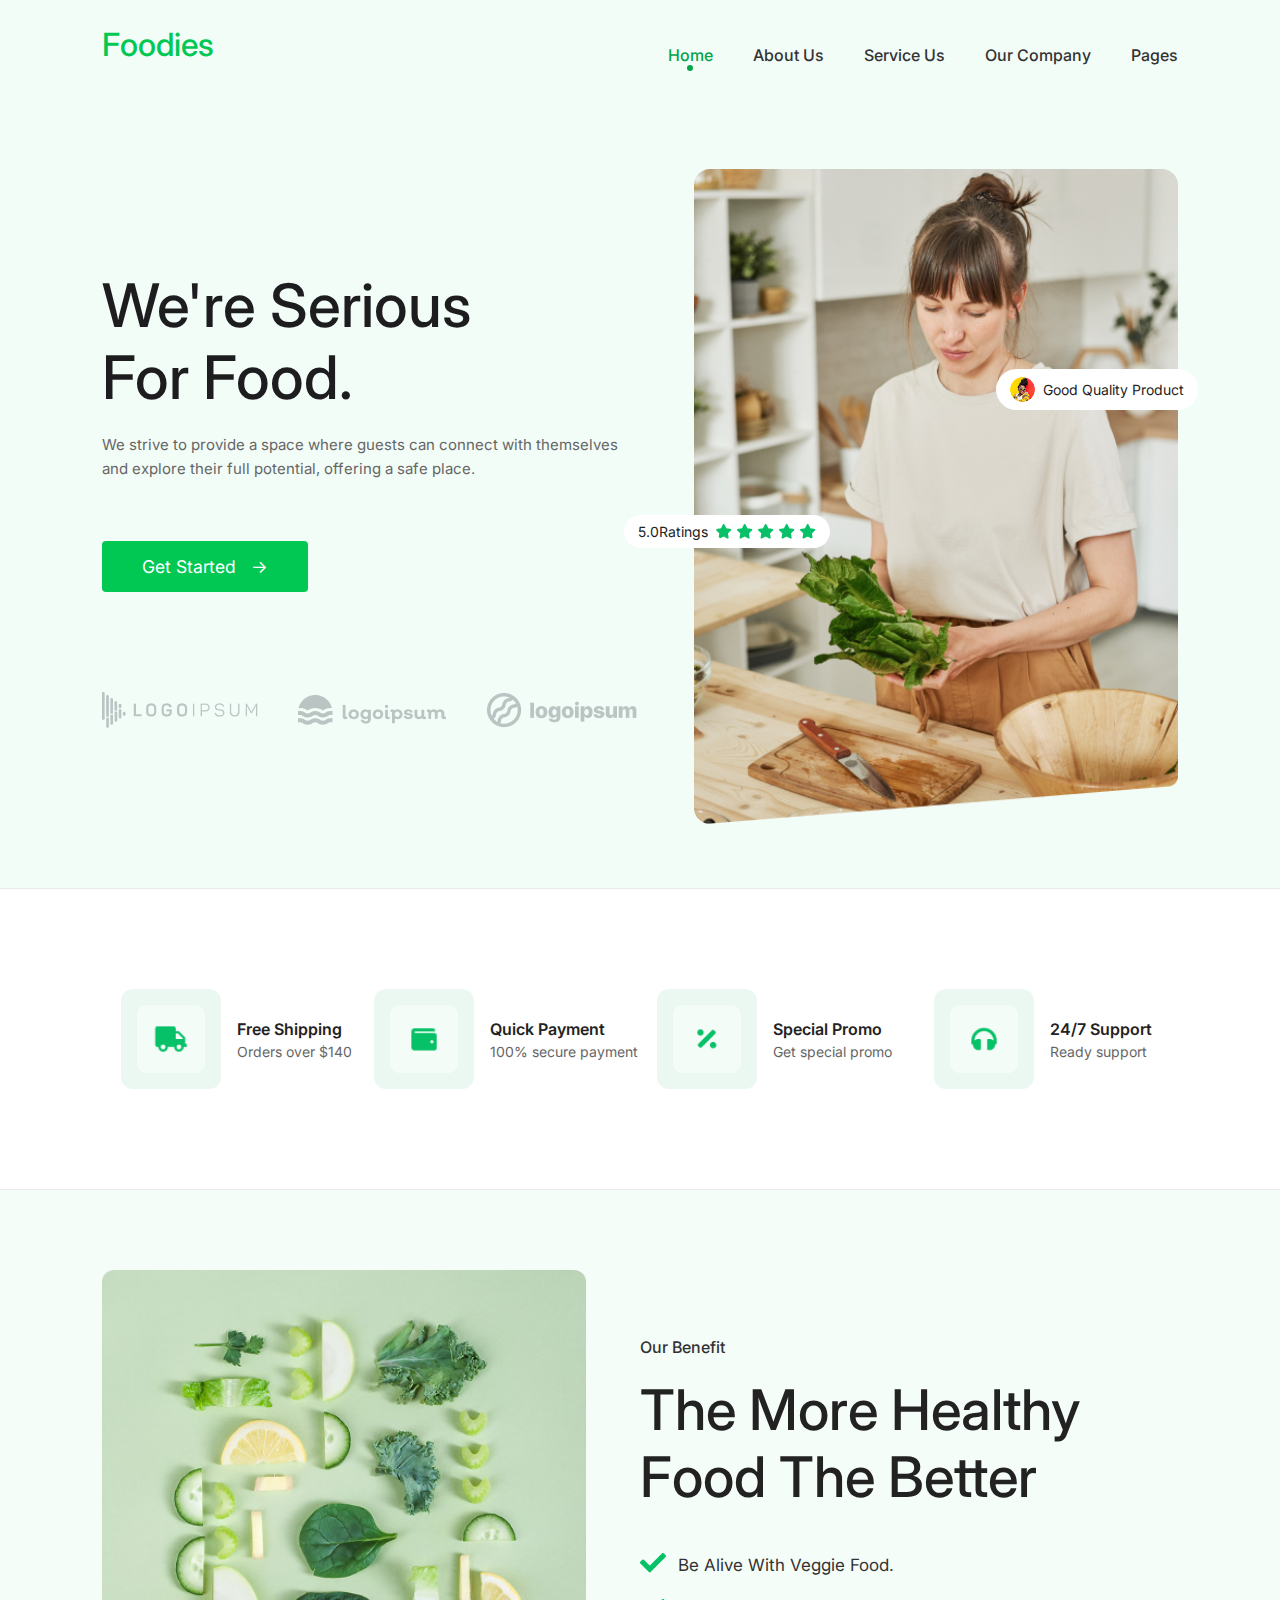
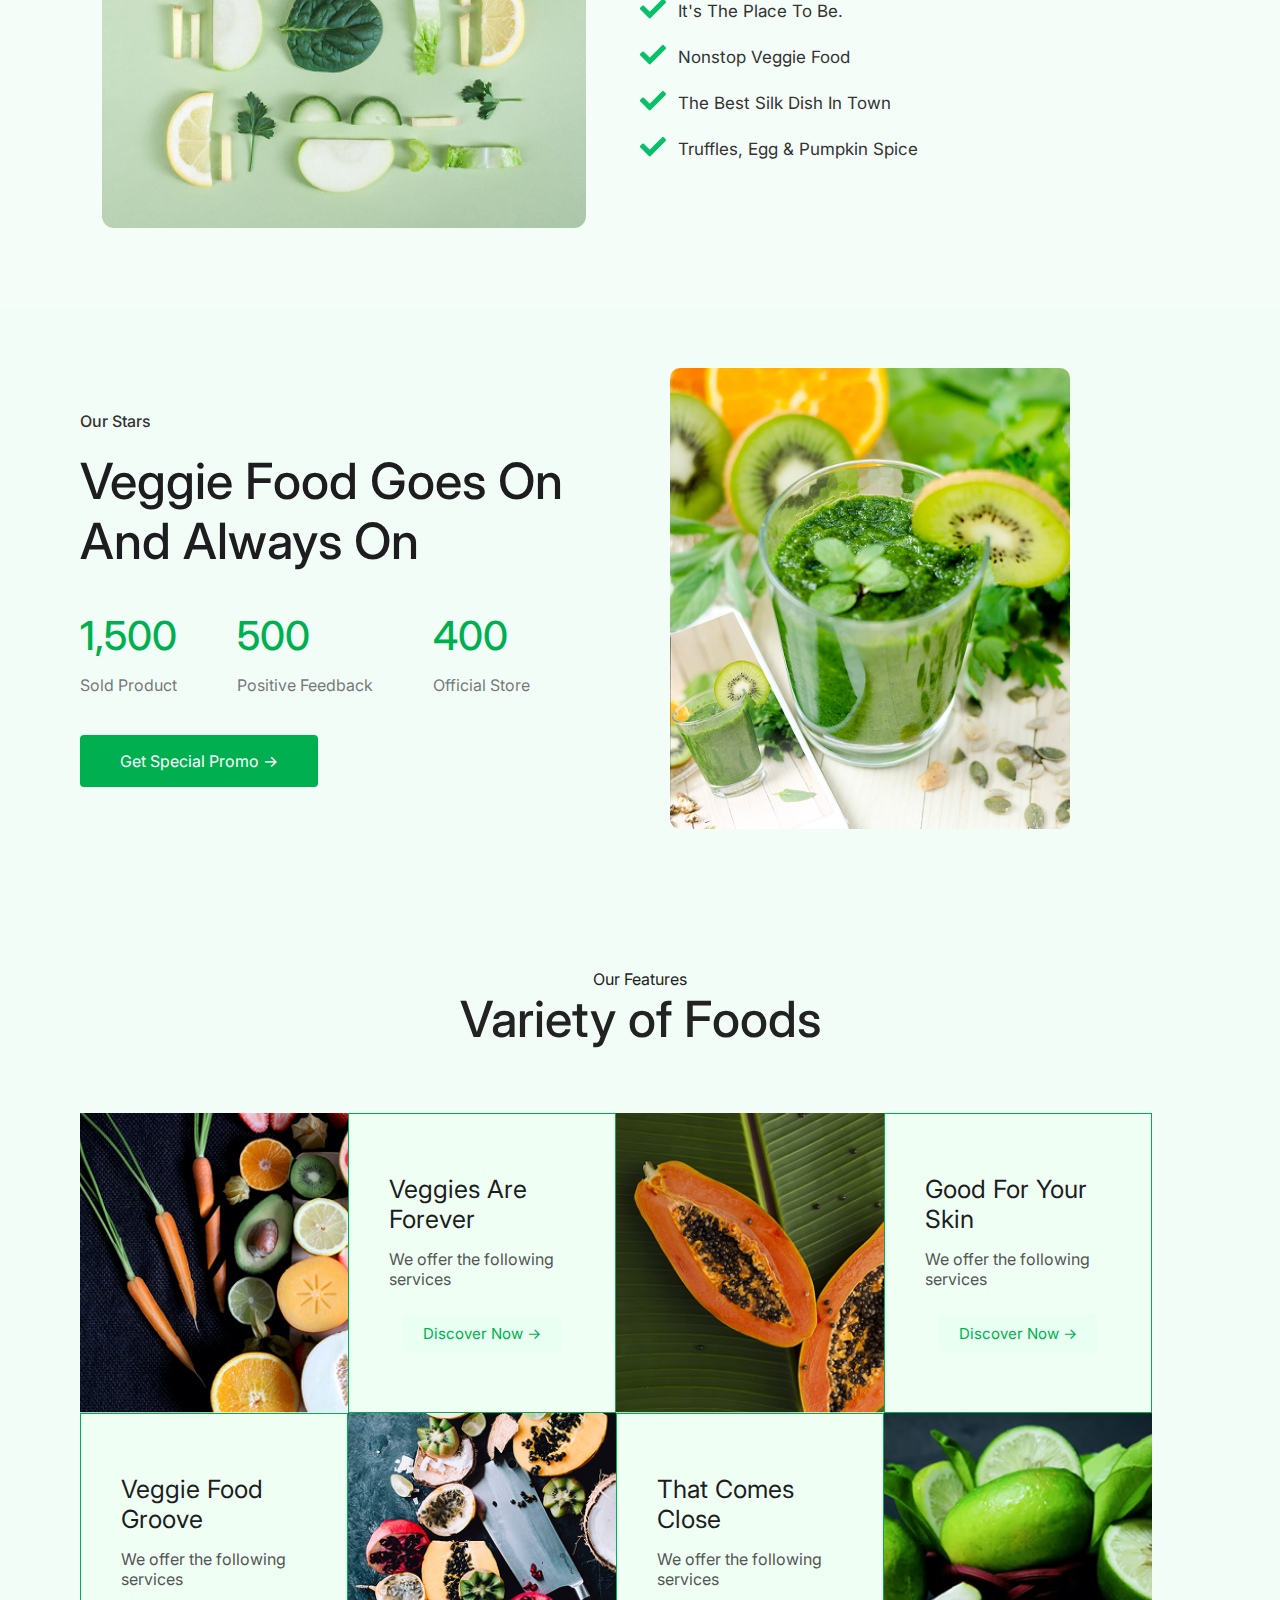
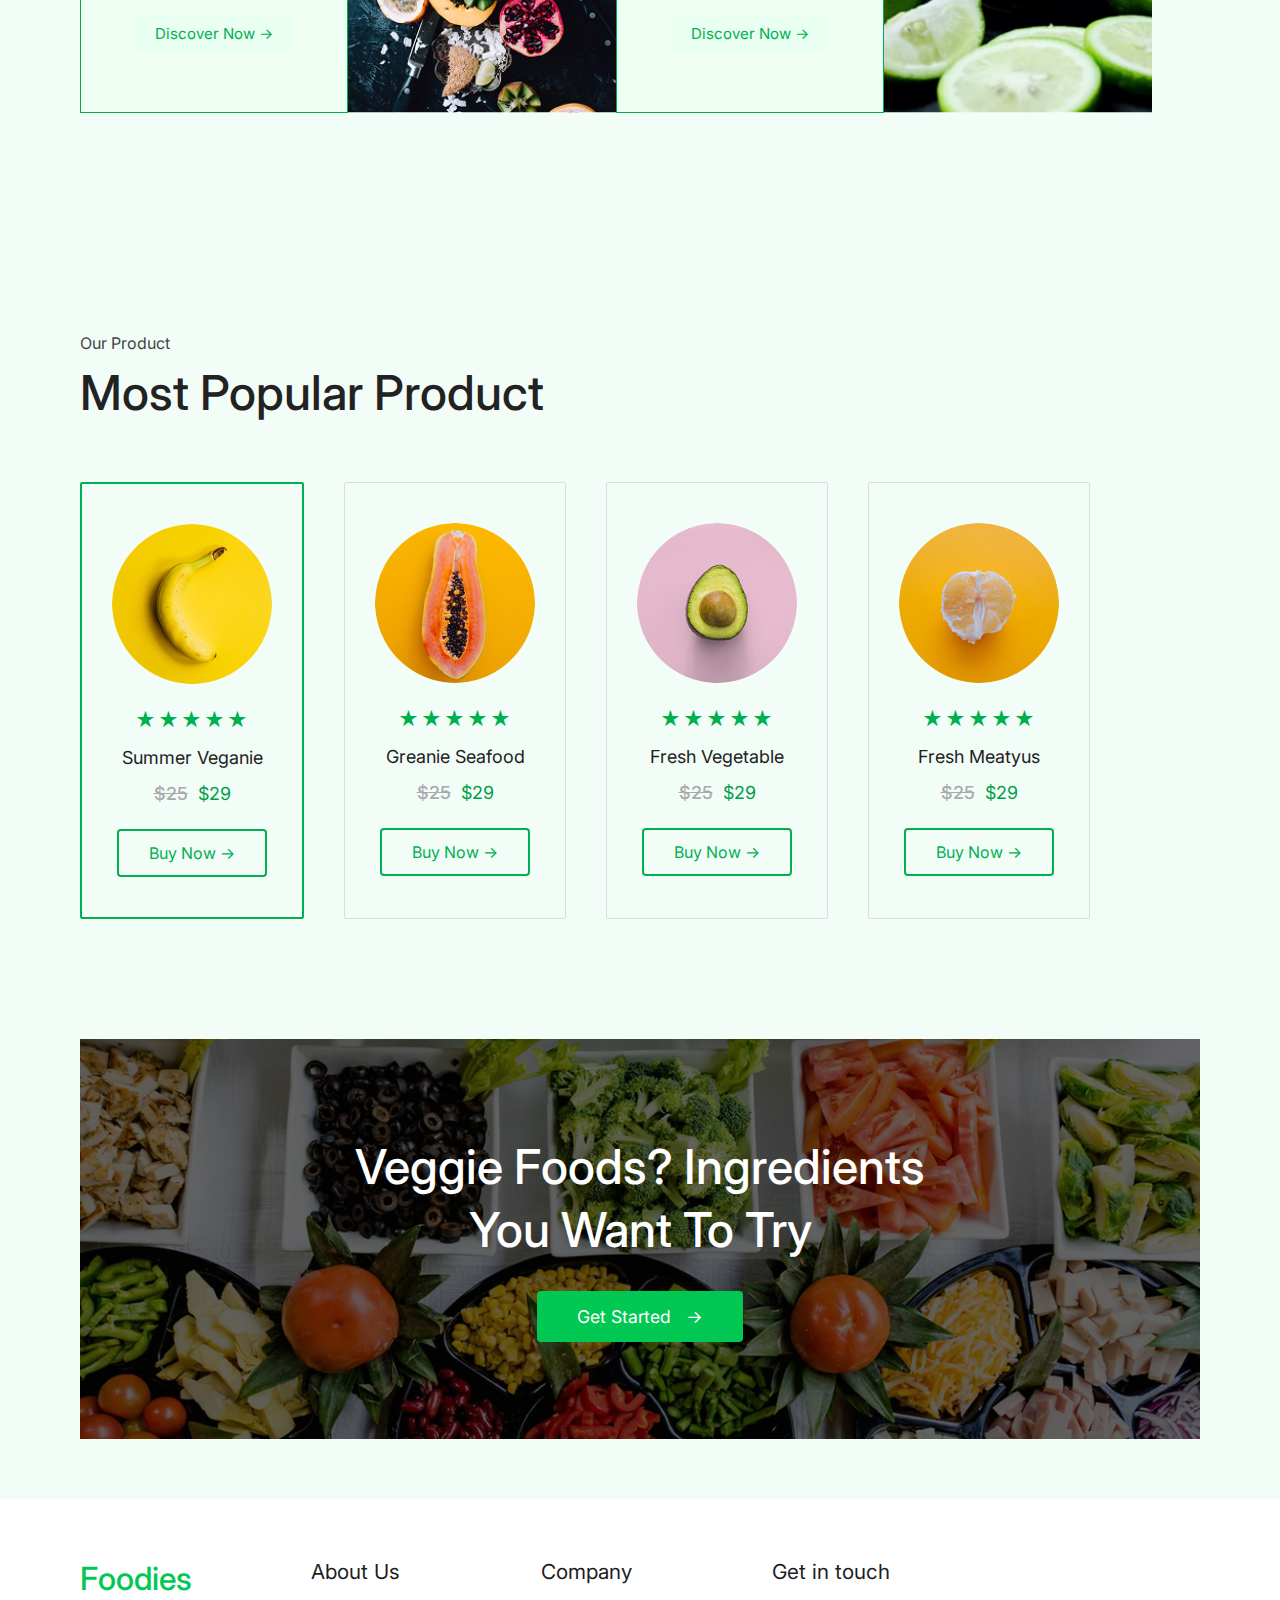
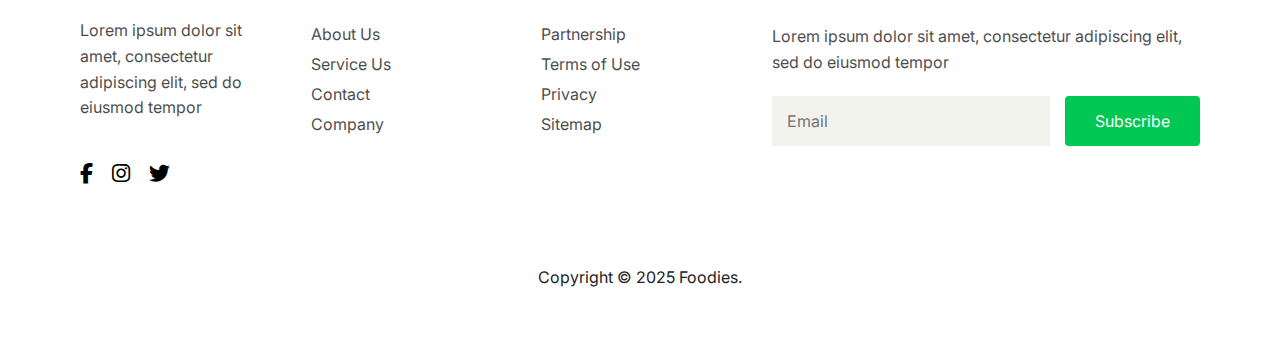
<file: index.html>
<!DOCTYPE html>
<html lang="en">
<head>
  <meta charset="UTF-8" />
  <meta name="viewport" content="width=device-width, initial-scale=1.0" />
  <title>Foodies</title>
  <link rel="stylesheet" href="style.css" />
  <link href="https://fonts.googleapis.com/css2?family=Inter:wght@400;500;600;700&display=swap" rel="stylesheet">
  <link rel="stylesheet" href="https://cdnjs.cloudflare.com/ajax/libs/font-awesome/6.4.0/css/all.min.css">
</head>
<body>
  <header>
    <nav class="navbar">
      <h2 class="logo">Foodies</h2>
      <i class="fa-solid fa-bars menu-icon"></i>
      <ul class="nav-links">
        <li><a href="#" class="active">Home</a></li>
        <li><a href="#">About Us</a></li>
        <li><a href="#">Service Us</a></li>
        <li><a href="#">Our Company</a></li>
        <li><a href="#">Pages</a></li>
      </ul>
    </nav>
  </header>

  <section class="hero">
    <div class="hero-text">
      <h1>We're Serious <br> For Food.</h1>
      <p>We strive to provide a space where guests can connect with themselves and explore their full potential, offering a safe place.</p>
      <button class="btn">Get Started <span>→</span></button>
      <div class="logos">
        <img src="./images/Group 1.png" alt="logo">
        <img src="./images/Group 2 (1).png" alt="logo">
        <img src="./images/Group 3.png" alt="logo">
      </div>
    </div>

    <div class="hero-image">
      <img src="./images/Place Your Image copy.png" alt="Woman cooking">
      <div class="badge rating">5.0Ratings<img style="display: inline-block;" src="./images/Star.png"></div>
      <div class="badge quality">
        <img src="./images/Place Your Image.png" alt="avatar">
        Good Quality Product
      </div>
    </div>
  </section>





  <section class="features">
  <div class="feature-item">
    <div class="icon-box">
      <img src="./images/Icon copy.png" alt="Shipping Icon">
    </div>
    <div class="feature-text">
      <h3>Free Shipping</h3>
      <p>Orders over $140</p>
    </div>
  </div>

  <div class="feature-item">
    <div class="icon-box">
      <img src="./images/Icon (1).png" alt="Payment Icon">
    </div>
    <div class="feature-text">
      <h3>Quick Payment</h3>
      <p>100% secure payment</p>
    </div>
  </div>

  <div class="feature-item">
    <div class="icon-box">
      <img src="./images/Icon (2).png" alt="Promo Icon">
    </div>
    <div class="feature-text">
      <h3>Special Promo</h3>
      <p>Get special promo</p>
    </div>
  </div>

  <div class="feature-item">
    <div class="icon-box">
      <img src="./images/Icon.png" alt="Support Icon">
    </div>
    <div class="feature-text">
      <h3>24/7 Support</h3>
      <p>Ready support</p>
    </div>
  </div>
</section>



<section class="benefit-section">
  <div class="benefit-image">
    <img src="./images/Place Your Image copy 2.png" alt="Healthy Food">
  </div>

  <div class="benefit-content">
    <p class="subtitle">Our Benefit</p>
    <h2 class="benefit-title">The More Healthy <br> Food The Better</h2>

    <ul class="benefit-list">
      <li><span><img src="./images/Icon awesome-check.png" alt=""></span> Be Alive With Veggie Food.</li>
      <li><span><img src="./images/Icon awesome-check.png" alt=""></span> It's The Place To Be.</li>
      <li><span><img src="./images/Icon awesome-check.png" alt=""></span> Nonstop Veggie Food</li>
      <li><span><img src="./images/Icon awesome-check.png" alt=""></span> The Best Silk Dish In Town</li>
      <li><span><img src="./images/Icon awesome-check.png" alt=""></span> Truffles, Egg & Pumpkin Spice</li>
    </ul>
  </div>
</section>



<section class="veggie-section">
    <div class="content">
      <p class="subtitle">Our Stars</p>
      <h1 class="title">Veggie Food Goes On And Always On</h1>

      <div class="stats">
        <div class="stat">
          <h2>1,500</h2>
          <p>Sold Product</p>
        </div>
        <div class="stat">
          <h2>500</h2>
          <p>Positive Feedback</p>
        </div>
        <div class="stat">
          <h2>400</h2>
          <p>Official Store</p>
        </div>
      </div>

      <button class="promo-btn">Get Special Promo →</button>
    </div>

    <div class="image">
      <img src="./images/Place Your Image copy 3.png" alt="Veggie Drink" />
    </div>
  </section>




  <div class="h">
        <p>Our Features</p>
        <h1>Variety of Foods</h1>
    </div>
  <section class="veggie-grid">
    
    <!-- Row 1 -->
    <div class="grid-item img">
      <img src="./images/Place Your Image copy 4.png" alt="Veggies">
    </div>
    <div class="grid-item text">
      <h2>Veggies Are Forever</h2>
      <p>We offer the following services</p>
      <a href="#">Discover Now →</a>
    </div>
    <div class="grid-item img">
      <img src="./images/Place Your Image (1).png" alt="Papaya">
    </div>
    <div class="grid-item text">
      <h2>Good For Your Skin</h2>
      <p>We offer the following services</p>
      <a href="#">Discover Now →</a>
    </div>

    <!-- Row 2 -->
    <div class="grid-item text">
      <h2>Veggie Food Groove</h2>
      <p>We offer the following services</p>
      <a href="#">Discover Now →</a>
    </div>
    <div class="grid-item img">
      <img src="./images/Place Your Image (2).png" alt="Fruits">
    </div>
    <div class="grid-item text">
      <h2>That Comes Close</h2>
      <p>We offer the following services</p>
      <a href="#">Discover Now →</a>
    </div>
    <div class="grid-item img">
      <img src="./images/Place Your Image (3).png" alt="Limes">
    </div>
  </section>




  <section class="product-section">
    <p class="section-subtitle">Our Product</p>
    <h1 class="section-title">Most Popular Product</h1>

    <div class="product-container">
      <!-- Product 1 -->
      <div class="product-card active">
        <img src="./images/Place Your Image copy 5.png" alt="Banana">
        <div class="stars">★★★★★</div>
        <h3>Summer Veganie</h3>
        <p class="price"><span class="old-price">$25</span> $29</p>
        <button>Buy Now →</button>
      </div>

      <!-- Product 2 -->
      <div class="product-card">
        <img src="./images/Place Your Image (1) copy.png" alt="Papaya">
        <div class="stars">★★★★★</div>
        <h3>Greanie Seafood</h3>
        <p class="price"><span class="old-price">$25</span> $29</p>
        <button>Buy Now →</button>
      </div>

      <!-- Product 3 -->
      <div class="product-card">
        <img src="./images/Place Your Image (2) copy.png" alt="Avocado">
        <div class="stars">★★★★★</div>
        <h3>Fresh Vegetable</h3>
        <p class="price"><span class="old-price">$25</span> $29</p>
        <button>Buy Now →</button>
      </div>

      <!-- Product 4 -->
      <div class="product-card">
        <img src="./images/Place Your Image (3) copy.png" alt="Orange">
        <div class="stars">★★★★★</div>
        <h3>Fresh Meatyus</h3>
        <p class="price"><span class="old-price">$25</span> $29</p>
        <button>Buy Now →</button>
      </div>
    </div>
  </section>



  <div class="you">
    <section class="he">
        <div class="he-content">
        <h1>Veggie Foods? Ingredients<br>You Want To Try</h1>
        <a href="#" class="btn">Get Started <span>&#8594;</span></a>
        </div>
    </section>
  </div>


  <footer class="footer">
    <div class="container">
      <div class="footer-col">
        <h2 class="logo">Foodies</h2>
        <p>Lorem ipsum dolor sit amet, consectetur adipiscing elit, sed do eiusmod tempor</p>
        <div class="social-links">
          <a href="#"><i class="fab fa-facebook-f"></i></a>
          <a href="#"><i class="fab fa-instagram"></i></a>
          <a href="#"><i class="fab fa-twitter"></i></a>
        </div>
      </div>

      <div class="footer-col">
        <h3>About Us</h3>
        <ul>
          <li><a href="#">About Us</a></li>
          <li><a href="#">Service Us</a></li>
          <li><a href="#">Contact</a></li>
          <li><a href="#">Company</a></li>
        </ul>
      </div>

      <div class="footer-col">
        <h3>Company</h3>
        <ul>
          <li><a href="#">Partnership</a></li>
          <li><a href="#">Terms of Use</a></li>
          <li><a href="#">Privacy</a></li>
          <li><a href="#">Sitemap</a></li>
        </ul>
      </div>

      <div class="footer-col">
        <h3>Get in touch</h3>
        <p>Lorem ipsum dolor sit amet, consectetur adipiscing elit, sed do eiusmod tempor</p>
        <form class="subscribe-form">
          <input type="email" placeholder="Email">
          <button type="submit">Subscribe</button>
        </form>
      </div>
    </div>

    <div class="footer-bottom">
      <p>Copyright © 2025 Foodies.</p>
    </div>
  </footer>

</body>
</html>
</file>
<file: style.css>
* {
  margin: 0;
  padding: 0;
  box-sizing: border-box;
  font-family: 'Inter', sans-serif;
}

body {
  background-color: #f3fdf8;
  color: #222;
}


.navbar {
  display: flex;
  justify-content: space-between;
  align-items: center;
  padding: 25px 8%;
}

.logo {
  color: #05a34a;
  font-weight: 700;
  font-size: 24px;
}

.nav-links {
  display: flex;
  list-style: none;
  gap: 40px;
}

.nav-links a {
  text-decoration: none;
  color: #333;
  font-weight: 500;
}

.nav-links a.active {
  color: #05a34a;
  position: relative;
}

.nav-links a.active::after {
  content: '';
  position: absolute;
  bottom: -6px;
  left: 50%;
  transform: translateX(-50%);
  width: 6px;
  height: 6px;
  background-color: #05a34a;
  border-radius: 50%;
}

.navbar .menu-icon {
  display: none;
}

.hero {
  display: flex;
  align-items: center;
  justify-content: space-between;
  padding: 60px 8%;
}

.hero-text {
  width: 50%;
}

.hero-text h1 {
  font-size: 60px;
  font-weight: 500;
  margin-bottom: 20px;
  color: #1D1D1F;
}

.hero-text p {
  color: #666;
  margin-bottom: 30px;
  line-height: 1.6;
  font-size: 15px;
}

.btn {
  background-color: #05a34a;
  color: #fff;
  border: none;
  padding: 14px 30px;
  border-radius: 4px;
  font-size: 16px;
  cursor: pointer;
  display: inline-flex;
  align-items: center;
  gap: 8px;
  transition: 0.3s;
}

.btn:hover {
  background-color: #04853c;
}

.logos {
  margin-top: 100px;
  display: flex;
  align-items: center;
  gap: 40px;
}

.hero-image {
  position: relative;
  width: 45%;
}

.hero-image img {
  width: 100%;
  border-radius: 16px;
}

.badge {
  position: absolute;
  background: #fff;
  border-radius: 30px;
  padding: 8px 14px;
  font-size: 14px;
  display: flex;
  align-items: center;
  gap: 8px;
}

.rating {
  bottom: 280px;
  left: -70px;
}

.quality {
  top: 200px;
  right: -20px;
}

.quality img {
  border-radius: 50%;
  width: 25px;
  height: 25px;
}





.features {
  display: flex;
  justify-content: space-between;
  align-items: center;
  padding: 100px 8%;
  border-top: 1px solid #eaeaea;
  border-bottom: 1px solid #eaeaea;
  background-color: #fff;
  position: relative;
}

.feature-item {
  display: flex;
  align-items: center;
  gap: 16px;
  flex: 1;
  justify-content: center;
}

.icon-box {
  background-color: #eaf8f1;
  padding: 16px;
  border-radius: 12px;
  display: flex;
  align-items: center;
  justify-content: center;
}

.icon-box img {
  width: 68px;
  height: 68px;
}

.feature-text h3 {
  font-size: 16px;
  color: #222;
  font-weight: 600;
  margin-bottom: 4px;
}

.feature-text p {
  font-size: 14px;
  color: #666;
}





.benefit-section {
  display: flex;
  align-items: center;
  justify-content: space-between;
  padding: 80px 8%;
  background-color: #f5fdf9;
}

.benefit-image {
  width: 45%;
}

.benefit-image img {
  width: 100%;
  border-radius: 12px;
  display: block;
}

.benefit-content {
  width: 50%;
}

.subtitle {
  color: #333;
  font-size: 15px;
  font-weight: 500;
  margin-bottom: 14px;
}

.benefit-title {
  font-size: 56px;
  font-weight: 500;
  color: #222;
  margin-bottom: 40px;
  line-height: 1.2;
  position: relative;
}

.benefit-list {
  list-style: none;
  display: flex;
  flex-direction: column;
  gap: 20px;
}

.benefit-list li {
  display: flex;
  align-items: center;
  gap: 12px;
  font-size: 17px;
  color: #333;
}

.benefit-list li span {
  color: #05a34a;
  font-size: 22px;
}





.veggie-section {
  width: 100%;
  max-width: 1200px;
  display: flex;
  align-items: center;
  justify-content: space-between;
  padding: 60px 80px;
  gap: 40px;
}

.content {
  flex: 1;
}

.subtitle {
  font-size: 16px;
  color: #333;
  margin-bottom: 20px;
}

.title {
  font-size: 50px;
  line-height: 1.2;
  font-weight: 500;
  margin-bottom: 40px;
  color: #1D1D1F;
}

.stats {
  display: flex;
  gap: 60px;
  margin-bottom: 40px;
}

.stat h2 {
  font-size: 40px;
  color: #00b050;
  font-weight: 500;
  padding-bottom: 15px;
}

.stat p {
  font-size: 16px;
  color: #1D1D1F;
  font-weight: 400;
  opacity: 0.6;
}

.promo-btn {
  background: #00b050;
  color: #fff;
  border: none;
  padding: 16px 40px;
  border-radius: 4px;
  font-size: 16px;
  cursor: pointer;
  transition: all 0.3s ease;
}

.promo-btn:hover {
  background: #00a045;
}

.image {
  flex: 1;
  display: flex;
  justify-content: center;
}

.image img {
  width: 100%;
  max-width: 400px;
  border-radius: 10px;
  object-fit: cover;
}





.h{
    text-align: center;
    padding-top: 80px;
}

.h h1{
    font-size: 50px;
    font-weight: 500;
}

.veggie-grid {
  padding-left: 5rem;
  padding-top: 4rem;
  width: 90%;
  max-width: 1300px;
  display: grid;
  grid-template-columns: repeat(4, 1fr);
  grid-auto-rows: 300px;
  border-collapse: collapse;
  padding-bottom: 10rem;
}

.grid-item {
  display: flex;
  justify-content: center;
  align-items: center;

}

.grid-item.img img {
  width: 100%;
  height: 100%;
  object-fit:cover;
}

.grid-item.text {
  background-color: #f0fff4;
  flex-direction: column;
  text-align: left;
  padding: 40px;
  border: 1px solid #00b050;
}

.grid-item.text h2 {
  font-size: 25px;
  color: #1D1D1F;
  margin-bottom: 15px;
  font-weight: 400;
}

.grid-item.text p {
  color: #555;
  font-size: 16px;
  margin-bottom: 25px;
}

.grid-item.text a {
  color: #00b050;
  background-color: #e8fff1;
  text-decoration: none;
  padding: 10px 20px;
  border-radius: 4px;
  font-weight: 400;
  display: inline-block;
  transition: 0.3s;
  font-size: 15px;
}

.grid-item.text a:hover {
  background-color: #00b050;
  color: white;
}





.product-section {
  width: 90%;
  max-width: 1300px;
  text-align: center;
  padding: 60px 80px;
}

.section-subtitle {
  font-size: 16px;
  color: #444;
  margin-bottom: 10px;
  text-align: left;
}

.section-title {
  font-size: 48px;
  font-weight: 500;
  margin-bottom: 60px;
  text-align: left;
}

.product-container {
  display: flex;
  justify-content: space-between;
  gap: 40px;
}

.product-card {
  border: 1px solid #ddd;
  border-radius: 2px;
  padding: 40px 30px;
  width: 280px;
  text-align: center;
  transition: 0.3s ease;
}

.product-card.active {
  border: 2px solid #00b050;
}

.product-card img {
  width: 160px;
  height: 160px;
  object-fit: cover;
  border-radius: 50%;
  margin-bottom: 20px;
}

.stars {
  color: #00b050;
  font-size: 20px;
  letter-spacing: 2px;
  margin-bottom: 15px;
}

.product-card h3 {
  font-size: 18px;
  margin-bottom: 10px;
  font-weight: 400;
  padding-bottom: 5px;
}

.price {
  font-size: 18px;
  margin-bottom: 25px;
  color: #00a045;
}

.old-price {
  text-decoration: line-through;
  color: #aaa;
  margin-right: 5px;
}

.price span {
  font-weight: 500;
}

button {
  background: transparent;
  border: 2px solid #00b050;
  color: #00b050;
  padding: 12px 30px;
  border-radius: 4px;
  font-size: 16px;
  cursor: pointer;
  transition: 0.3s ease;
}

button:hover {
  background: #00b050;
  color: white;
}





.you{
    padding: 60px 80px;
}

.he {
  position: relative;
  width: 80%;
  background-image: url('./images/Rectangle\ 8.png'); 
  background-size: cover;
  background-position: center;
  display: flex;
  height: 400px;
  width: 100%;
  align-items: center;
  justify-content: center;
}

.he-content {
  position: relative;
  text-align: center;
  color: #fff;
  z-index: 2;
}

.he-content h1 {
  font-size: 3rem;
  font-weight: 500;
  line-height: 1.3;
}

.btn {
  display: inline-block;
  margin-top: 30px;
  padding: 15px 40px;
  background-color: #00c853; 
  color: #fff;
  text-decoration: none;
  font-size: 1.1rem;
  border-radius: 4px;
  transition: background 0.3s ease;
}

.btn span {
  margin-left: 10px;
}

.btn:hover {
  background-color: #00a944;
}





.footer {
  background-color: #fff;
  padding: 60px 80px;
  color: #000;
}

.container {
  display: flex;
  justify-content: space-between;
  flex-wrap: wrap;
  gap: 40px;
}

.footer-col {
  flex: 1;
  justify-content: space-evenly;

}

.logo {
  font-size: 2rem;
  color: #00c853;
  margin-bottom: 20px;
  font-weight: 500;
}

.footer-col p {
  color: #1D1D1F;
  line-height: 1.6;
  font-size: 1rem;
  margin-bottom: 20px;
  opacity: 0.8;
}

.footer-col h3 {
  font-size: 1.3rem;
  color: #1D1D1F;
  margin-bottom: 40px;
  font-weight: 400;
}

.footer-col ul {
  list-style: none;
}

.footer-col ul li {
  margin-bottom: 10px;
}

.footer-col ul li a {
  text-decoration: none;
  color: #1D1D1F;
  opacity: 0.8;
  font-size: 1rem;
  transition: color 0.3s ease;
}

.footer-col ul li a:hover {
  color: #00c853;
}

.social-links{
  padding-top: 20px;
}

.social-links a {
  color: #000;
  font-size: 1.3rem;
  margin-right: 15px;
  transition: color 0.3s ease;
}

.social-links a:hover {
  color: #00c853;
}

.subscribe-form {
  display: flex;
  margin-top: 15px;
  gap: 15px;
}

.subscribe-form input {
  flex: 1;
  padding: 15px;
  border: none;
  background-color: #f2f2ed;
  font-size: 1rem;
}

.subscribe-form button {
  background-color: #00c853;
  color: #fff;
  border: none;
  padding: 15px 30px;
  font-size: 1rem;
  cursor: pointer;
  transition: background 0.3s ease;
}

.subscribe-form button:hover {
  background-color: #00a944;
}

.footer-bottom {
  text-align: center;
  margin-top: 60px;
  border-top: 1px solid transparent;
}

.footer-bottom p {
  color: #222;
  margin-top: 20px;
  font-size: 1rem;
}

@media (max-width: 768px) {
  body {
    padding: 0 1rem;
  }


  .navbar {
    padding: 20px;
    flex-direction: column;
    align-items: flex-start;
  }

  .nav-links {
    display: none;
    flex-direction: column;
    width: 100%;
  }


  .nav-links.active {
    display: flex;
    margin-top: 20px;
  }

  .nav-links li {
    width: 100%;
    text-align: center;
    padding: 10px 0;
  }

  .navbar .menu-icon {
    display: block;
    position: absolute;
    top: 30px;
    right: 30px;
    font-size: 1.5rem;
    color: #05a34a;
    cursor: pointer;
  }


  .hero {
    flex-direction: column;
    padding: 40px 20px;
    text-align: center;
  }

  .hero-text {
    width: 100%;
    order: 1;
    align-items: center;
    margin-bottom: 1rem;
    display: flex;
    flex-direction: column;
  }

  .hero-text h1 {
    font-size: 2.5rem;
    line-height: 1.3;
  }

  .hero-text p {
    font-size: 15px;
    color: #555;
    margin-bottom: 25px;
  }

  .hero-image {
    width: 100%;
    order: 2;
    margin-bottom: 2rem;
  }

  .badge {
    font-size: 13px;
    padding: 8px 12px;
    width: 220px; 
  }

  .rating {
    bottom: 50px;
    bottom: 70px;
    left: 10px;
    right: auto;
  }

  .quality {
    top: auto;
    bottom: 10px;
    right: 10px;
    left: 10px;
  }

  .logos {
    display: grid;
    grid-template-columns: repeat(2, auto);
    gap: 2rem;
    justify-content: center;
    margin-top: 50px;
    order: 1; /* This will be ordered within hero-text */
  }


  .logos img:last-child:nth-child(odd) {
    grid-column: 1 / -1;
    justify-self: center;
  }

  .logos img {
    width: 100px;
    opacity: 0.8;
  }


  .features {
    display: grid;
    grid-template-columns: 1fr 1fr;
    gap: 3rem;
    padding: 40px 20px;
    text-align: center;
  }


  .benefit-section {
    flex-direction: column;
    padding: 40px 20px;
  }
  .benefit-content, .benefit-image {
    width: 100%;
    text-align: center;
    margin-bottom: 2rem;
  }
  .benefit-title {
    font-size: 2.5rem;
  }


  .veggie-section {
    flex-direction: column;
    padding: 40px 20px;
  }
  .veggie-section .content {
    order: 2;
    text-align: center;
  }
  .veggie-section .title{
    font-size: 2.6rem;
  }
  .veggie-section .image {
    order: 1;
    margin-bottom: 2rem;
  }
  .stats {
    justify-content: center;
    flex-direction: column;
  }


  .h {
    padding: 40px 20px 0;
  }
  .veggie-grid {
    grid-template-columns: 1fr;
    grid-auto-rows: auto;
    padding: 2rem 1rem;
    width: 100%;
  }


  .product-section {
    padding: 40px 20px;
    width: 100%;
  }
  .product-container {
    flex-direction: column;
    align-items: center;
    gap: 2rem;
  }


  .you {
    padding: 40px 20px;
  }
  .he-content h1 {
    font-size: 2rem;
  }


  .footer {
    padding: 40px 20px;
  }
  .footer .container {
    flex-direction: column;
    text-align: center;
  }
  .footer-col {
    margin-bottom: 2rem;
  }
  .social-links {
    justify-content: center;
  }

  .subscribe-form {
    flex-direction: column;
  }
}
</file>
